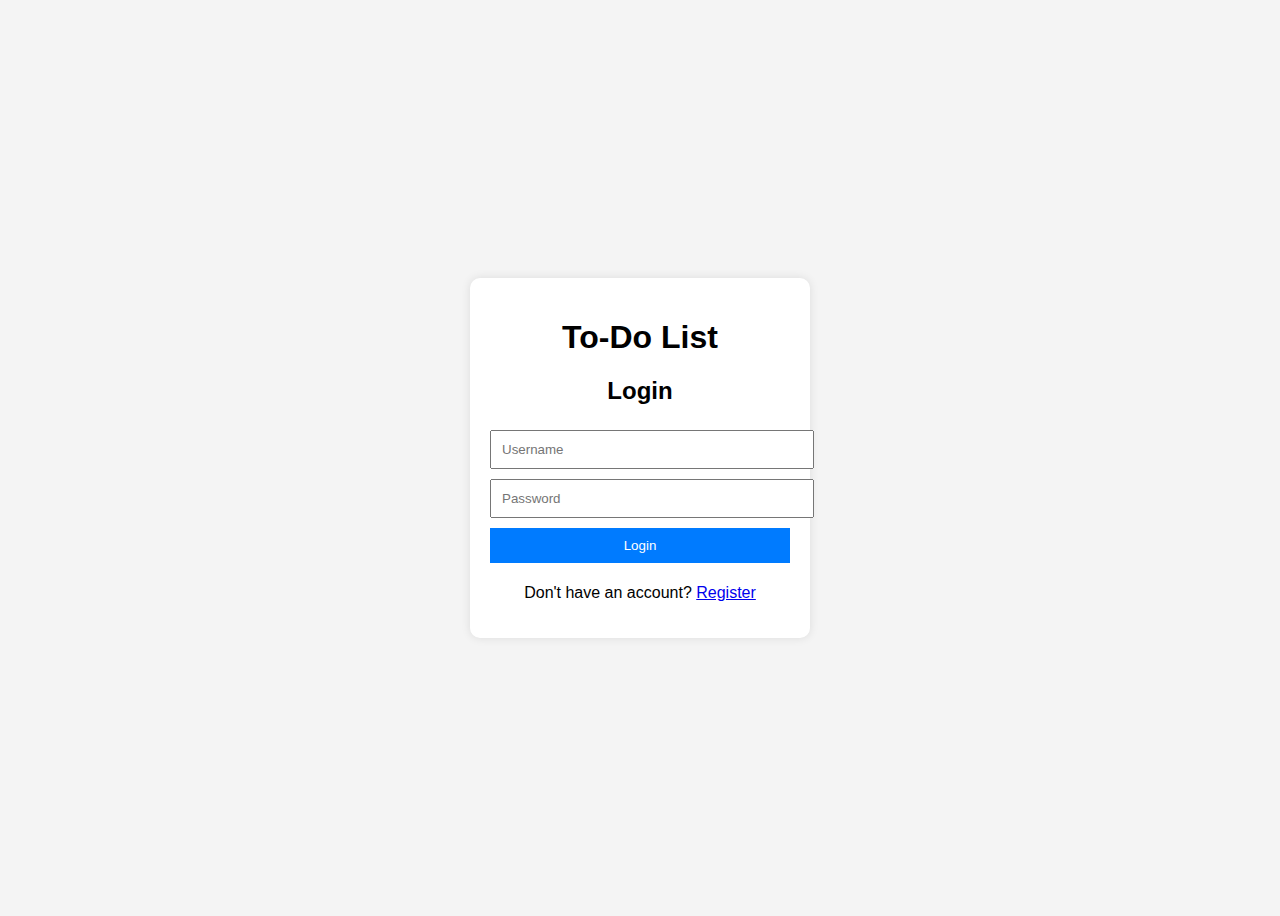
<file: todolist/FrontEnd/index.html>
<!DOCTYPE html>
<html lang="en">
<head>
    <meta charset="UTF-8">
    <meta name="viewport" content="width=device-width, initial-scale=1.0">
    <title>To-Do List</title>
    <link rel="stylesheet" href="style.css">
</head>
<body>

    <div class="container">
        <h1>To-Do List</h1>

        <!-- Login Form -->
        <div id="login-section">
            <h2>Login</h2>
            <input type="text" id="username" placeholder="Username">
            <input type="password" id="password" placeholder="Password">
            <button onclick="login()">Login</button>
            <p>Don't have an account? <a href="#" onclick="showRegister()">Register</a></p>
        </div>

        <!-- Register Form -->
        <div id="register-section" style="display: none;">
            <h2>Register</h2>
            <input type="text" id="reg-username" placeholder="Username">
            <input type="password" id="reg-password" placeholder="Password">
            <button onclick="register()">Register</button>
            <p>Already have an account? <a href="#" onclick="showLogin()">Login</a></p>
        </div>

        <!-- To-Do List (Visible after login) -->
        <div id="todo-section" style="display: none;">
            <button onclick="logout()">Logout</button>
            <h2>Your Tasks</h2>
            <ul id="task-list"></ul>
            <input type="text" id="new-task" placeholder="New task">
            <button onclick="addTask()">Add Task</button>
        </div>
    </div>

    <script src="auth.js"></script>
    <script src="script.js"></script>
</body>
</html>
</file>
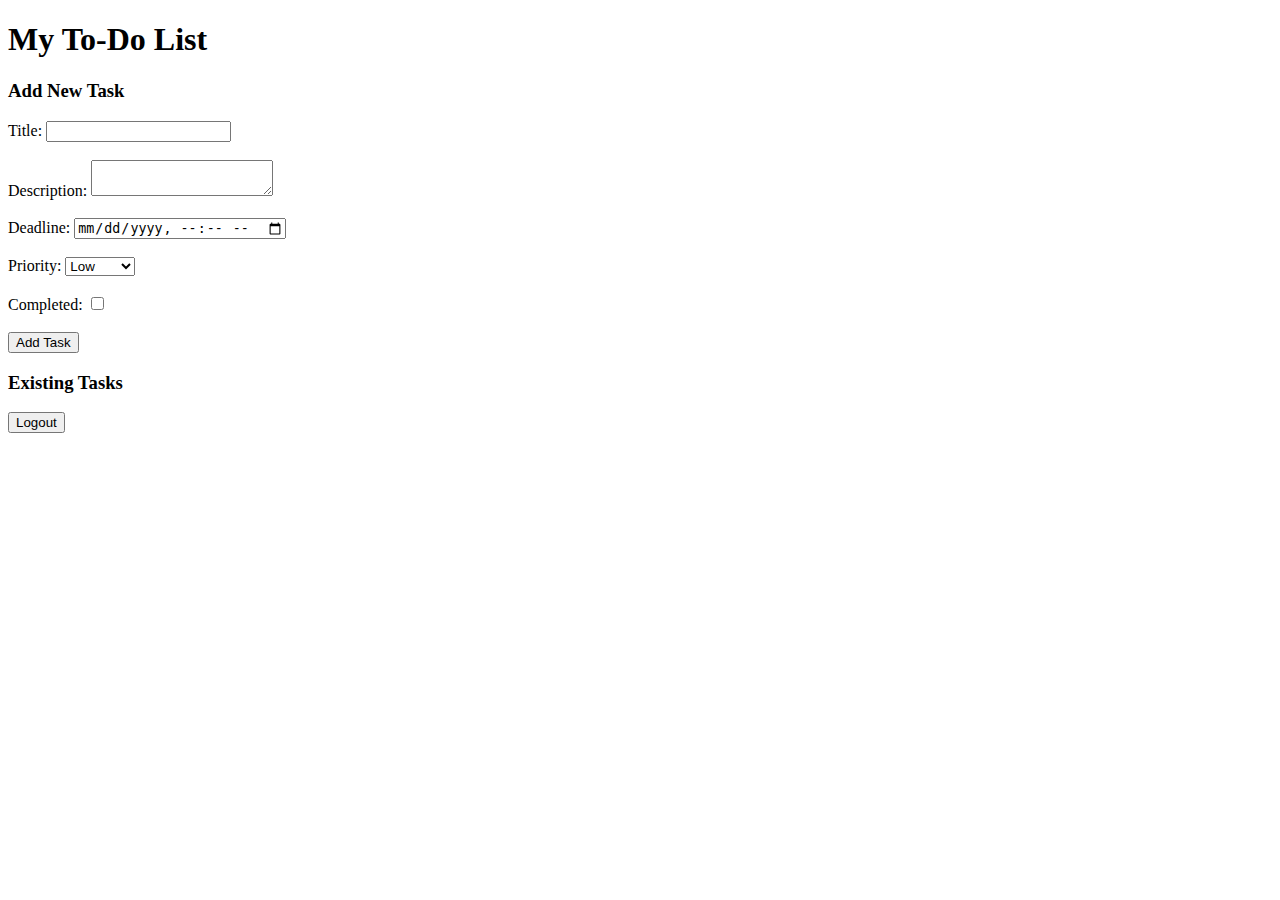
<file: todolist/FrontEnd/todo.html>
<!DOCTYPE html>
<html lang="en">
<head>
    <meta charset="UTF-8">
    <meta name="viewport" content="width=device-width, initial-scale=1.0">
    <title>To-Do List</title>
    <script>
        document.addEventListener("DOMContentLoaded", function () {
            loadTasks(); // Load tasks on page load
        });

        // Function to load existing tasks from the backend
        async function loadTasks() {
            try {
                const response = await fetch("http://127.0.0.1:8000/api/tasks/", {
                    method: "GET",
                    headers: {
                        "Content-Type": "application/json"
                    }
                });

                if (!response.ok) {
                    throw new Error(`HTTP error! Status: ${response.status}`);
                }

                const tasks = await response.json();
                const taskList = document.getElementById("taskList");
                taskList.innerHTML = ""; // Clear existing tasks

                tasks.forEach(task => {
                    const taskItem = document.createElement("li");
                    taskItem.textContent = `${task.title} - ${task.description} |
                        Deadline: ${task.deadline} |
                        Priority: ${task.priority} |
                        Completed: ${task.is_completed ? 'Yes' : 'No'}`;
                    taskList.appendChild(taskItem);
                });

            } catch (error) {
                console.error("Error loading tasks:", error);
                alert("Failed to load tasks. Please try again.");
            }
        }

        // Function to add a new task
        async function addTask() {
            const title = document.getElementById("taskTitle").value;
            const description = document.getElementById("taskDescription").value;
            const deadline = document.getElementById("taskDeadline").value;
            const priority = document.getElementById("taskPriority").value;
            const isCompleted = document.getElementById("taskCompleted").checked;

            if (!title || !description || !deadline || !priority) {
                alert("Please fill out all fields.");
                return;
            }

            try {
                const response = await fetch("http://127.0.0.1:8000/api/tasks/", {
                    method: "POST",
                    headers: {
                        "Content-Type": "application/json"
                    },
                    body: JSON.stringify({
                        title: title,
                        description: description,
                        deadline: deadline,
                        priority: priority,
                        is_completed: isCompleted
                    })
                });

                if (!response.ok) {
                    const errorMessage = await response.text();
                    throw new Error(`HTTP error! Status: ${response.status} - ${errorMessage}`);
                }

                alert("Task added successfully!");
                document.getElementById("taskForm").reset();
                loadTasks();
            } catch (error) {
                console.error("Error adding task:", error);
                alert("Failed to add task. Check console for details.");
            }
        }

        // Function to logout
        function logout() {
            localStorage.removeItem("access");
            localStorage.removeItem("refresh");
            window.location.href = "index.html";
        }
    </script>
</head>
<body>
    <h1>My To-Do List</h1>

    <!-- Form to add new task -->
    <div>
        <h3>Add New Task</h3>
        <form id="taskForm" onsubmit="event.preventDefault(); addTask();">
            <label for="taskTitle">Title:</label>
            <input type="text" id="taskTitle" required>
            <br><br>

            <label for="taskDescription">Description:</label>
            <textarea id="taskDescription" required></textarea>
            <br><br>

            <label for="taskDeadline">Deadline:</label>
            <input type="datetime-local" id="taskDeadline" required>
            <br><br>

            <label for="taskPriority">Priority:</label>
            <select id="taskPriority" required>
                <option value="Low">Low</option>
                <option value="Medium">Medium</option>
                <option value="High">High</option>
            </select>
            <br><br>

            <label for="taskCompleted">Completed:</label>
            <input type="checkbox" id="taskCompleted">
            <br><br>

            <button type="submit">Add Task</button>
        </form>
    </div>

    <!-- Task List -->
    <h3>Existing Tasks</h3>
    <ul id="taskList"></ul>

    <!-- Logout button -->
    <button onclick="logout()">Logout</button>
</body>
</html>
</file>
<file: todolist/FrontEnd/style.css>
body {
    font-family: Arial, sans-serif;
    display: flex;
    justify-content: center;
    align-items: center;
    height: 100vh;
    background: #f4f4f4;
}

.container {
    background: white;
    padding: 20px;
    border-radius: 10px;
    box-shadow: 0px 0px 10px rgba(0, 0, 0, 0.1);
    width: 300px;
    text-align: center;
}

input, button {
    margin: 5px 0;
    width: 100%;
    padding: 10px;
}

button {
    background: #007bff;
    color: white;
    border: none;
    cursor: pointer;
}

button:hover {
    background: #0056b3;
}

ul {
    list-style: none;
    padding: 0;
}

li {
    background: #eee;
    padding: 10px;
    margin: 5px 0;
    display: flex;
    justify-content: space-between;
}

.delete-btn {
    background: red;
    border: none;
    color: white;
    cursor: pointer;
}
</file>
